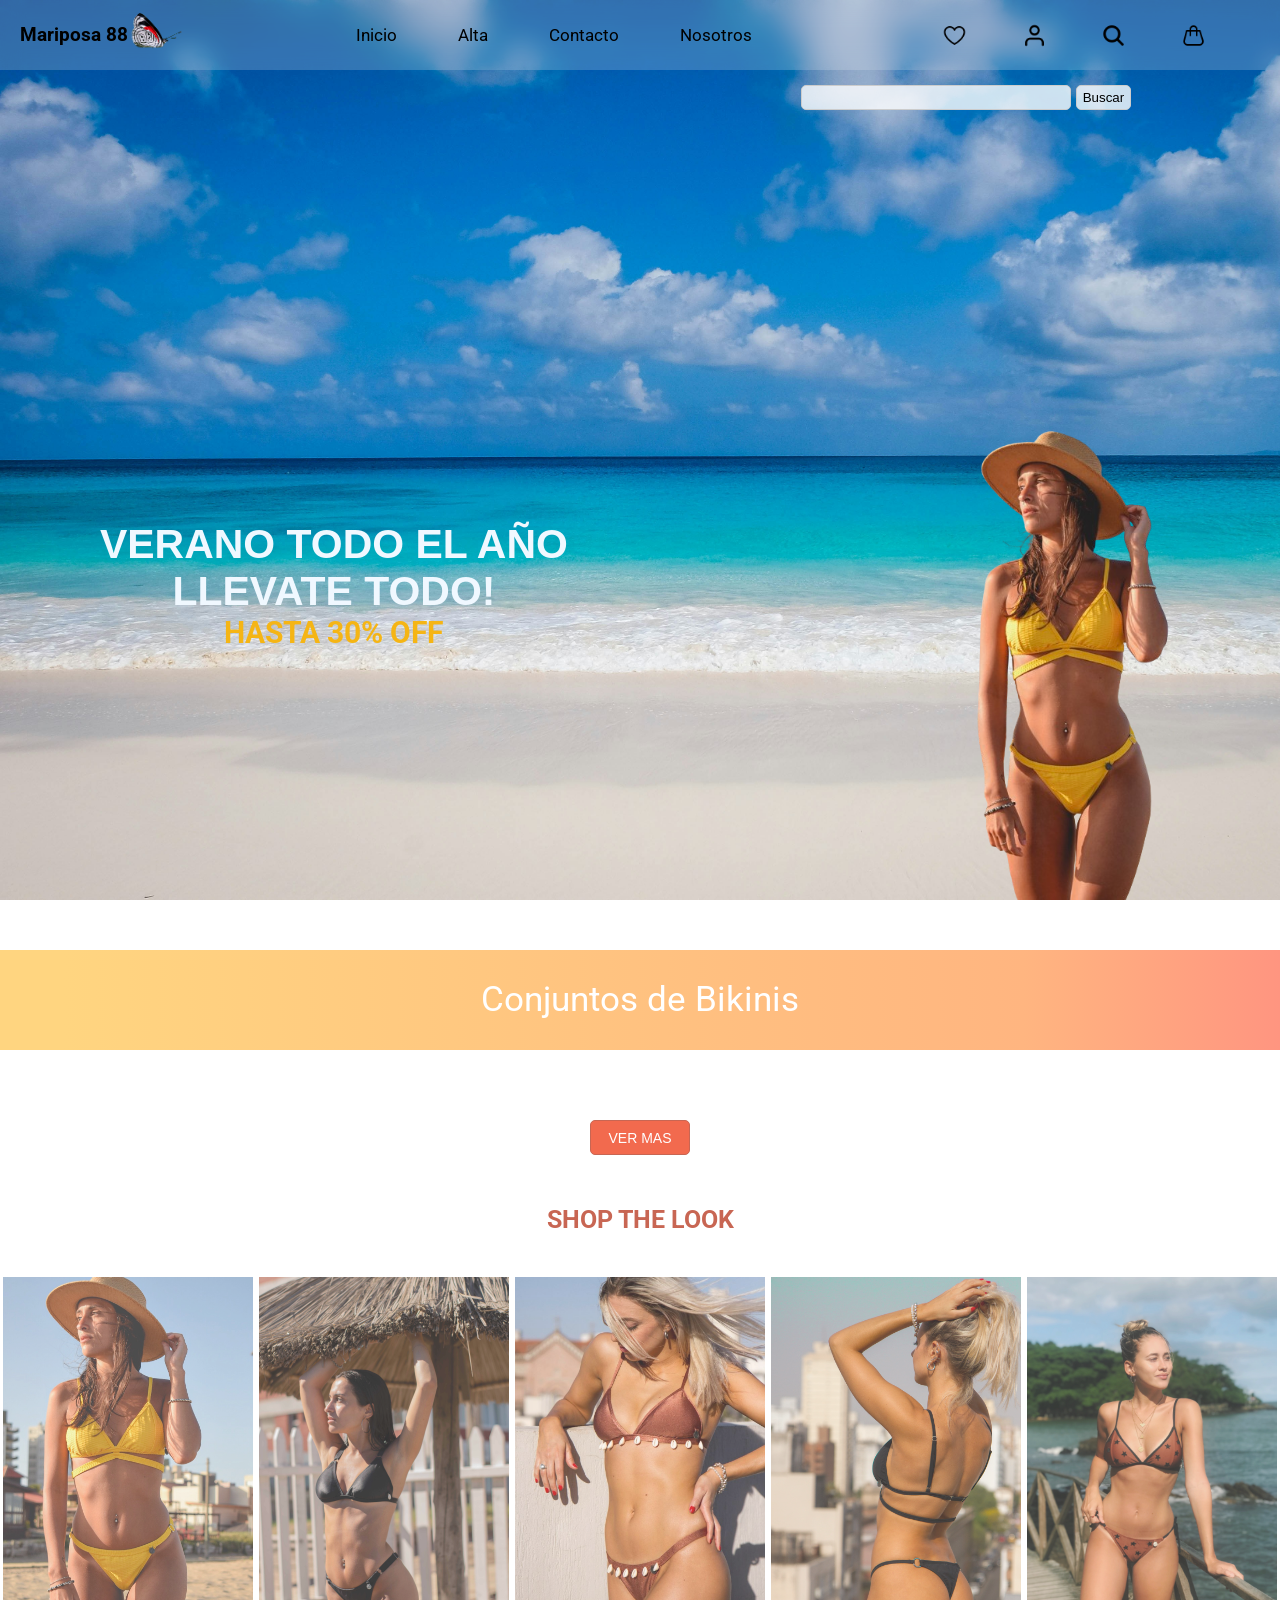
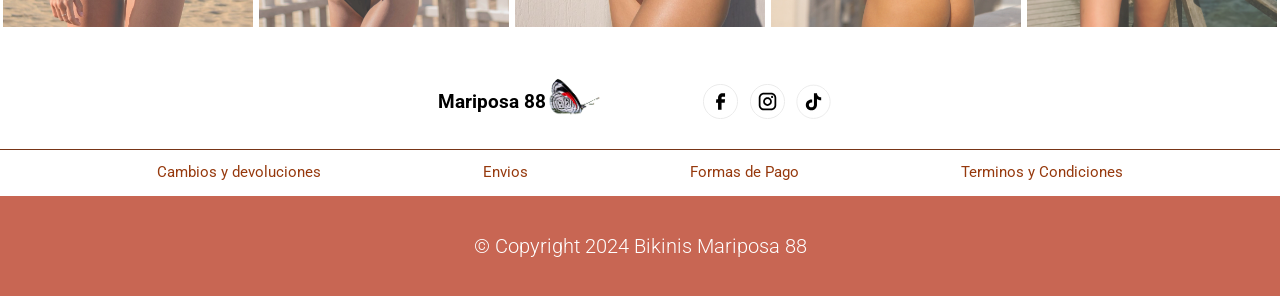
<file: index.html>
<!DOCTYPE html>
<html lang="es">

<head>
    <meta charset="UTF-8">
    <meta name="viewport" content="width=device-width, initial-scale=1.0">
    <title>ECommerce</title>

    <!-- css genérico -->
    <link rel="stylesheet" href="css/estilos.css">

    <!-- css de las plantillas individuales -->
    <link rel="stylesheet" href="css/inicio.css">
    <link rel="stylesheet" href="css/alta.css">
    <link rel="stylesheet" href="css/carrito.css">
    <link rel="stylesheet" href="css/contacto.css">
    <link rel="stylesheet" href="css/nosotros.css">
    <link rel="stylesheet" href="css/favoritos.css">
    <link rel="stylesheet" href="css/registro.css">
</head>

<body>

    <header>
        <div class="container-mariposa">
            <h2 id="nombre-empresa">Mariposa 88</h2>
            <div class="logo-mariposa"></div>
        </div>

        <nav>
            <ul>
                <li> <a href="" id="inicio">Inicio</a> </li>
                <li> <a href="" id="alta">Alta</a> </li>
                <li> <a href="" id="contacto">Contacto</a> </li>
                <li> <a href="" id="nosotros">Nosotros</a> </li>
            </ul>
        </nav>

        <div class="iconos-header">
            <a class="logoFav" href="" id="favoritos"></a>
            <a class="logoRegistro" href="" id="registro"></a>

            <div class="search-container">
                <div id="logoBuscar"></div> 
                <div id="barra-busqueda">
                    <input type="text" id="input-busqueda" />
                    <input type="button" value="Buscar" id="buscar" />
                </div>
            </div>

            <a class="logoCarrito" href="" id="carrito">
                <div id="contadorCarrito"></div>
            </a>
        </div>

        <button class="menu-hamburger" id="hamburger"></button>

    </header>

    <!-- ---------------------------------------------------------------- -->

    <div id="overlay">
        <div class="mobile-menu">
            <div class="mobile-icons">
                <div class="grupo-iconos">
                    <a class="logoFav" href="index.html#favoritos"></a>
                    <a class="logoRegistro" href="index.html#registro"></a>
                    <a class="logoCarrito" href="index.html#carrito"></a>
                </div>
                <button class="cerrar" id="closeMenu"></button> 
            </div>
            <hr class="hr-mobile">
            <ul class="links-menu">
                <li> <a href="index.html">Inicio</a> </li>
                <li> <a href="index.html#alta">Alta</a> </li>
                <li> <a href="index.html#contacto">Contacto</a> </li>
                <li> <a href="index.html#nosotros">Nosotros</a> </li>
            </ul>
            <div class="social-icons">
                <div class="face"></div>
                <div class="insta"></div>
                <div class="tictoc"></div>
            </div>

        </div>

    </div>
    <!-- ------------------------------------------------------------------------------- -->
    <main>

    </main>
    <div id="alert">
        Alert!
    </div>
    <div class="icons-footer">
        <div class="container-mariposa">
            <h2 id="nombre-empresa">Mariposa 88</h2>
            <div class="logo-mariposa"></div>
        </div>
        <div id="social-footer">
            <div class="face"></div>
            <div class="insta"></div>
            <div class="tictoc"></div>
        </div>
    </div>
    <hr>
    <div class="extra-footer">
        <ul>
            <li>Cambios y devoluciones</li>
            <li>Envios</li>
            <li>Formas de Pago</li>
            <li>Terminos y Condiciones</li>
        </ul>
    </div>


    <footer>
        <h3 class="titulo-footer">&copy; Copyright 2024 Bikinis Mariposa 88</h3>
    </footer>


    <!-- código de las plantillas individuales -->
    <script type="module" src="js/inicio.js"></script>
    <script type="module" src="js/alta.js"></script> 
    <script type="module" src="js/carrito.js"></script>
    <script type="module" src="js/contacto.js"></script>
    <script type="module" src="js/favoritos.js"></script>
    <script type="module" src="js/nosotros.js"></script>
    <script type="module" src="js/registro.js"></script>

    <!-- script de datos -->
    <script type="module" src="js/productosMem.js"></script>
    <script type="module" src="js/servicioProductos.js"></script>

    <!-- código general -->
    <script type="module" src="js/main.js"></script>

</body>

</html>
</file>
<file: css/estilos.css>
@import url('https://fonts.googleapis.com/css2?family=Roboto:ital,wght@0,100;0,300;0,400;0,500;0,700;0,900;1,100;1,300;1,400;1,500;1,700;1,900&display=swap');

* {
    box-sizing: border-box;
}

body {
    margin: 0px;
    padding: 0px;
    font-family: "Roboto", sans-serif;    
}

ul, h1, h3, p {
    margin: 0;
}

header {    
    background-color: rgba(250, 247, 247, 0.2);
    backdrop-filter: blur(11px);
    font-weight: 400;
    font-size: 17px;
    width: 100%;
    height: 70px;
    display: flex;
    justify-content: space-between;
    position: fixed;
    top: 0;
    z-index: 5; 
    padding: 0 20px;  
    align-items: center;
}

header nav {
    width: 40%;
    display: flex;
    justify-content: space-evenly;
    align-items: center;
}

.container-mariposa {
    display: flex;
    width: 200px;  
}

.logo-mariposa {
    background-image: url('../Img/mariposa.png');
    background-size: contain;
    background-repeat: no-repeat;
    width: 55px;
    height: 55px;
    flex-shrink: 0;
    border-radius: 50%;
    animation: rotateX 1s infinite;
}
@keyframes rotateX {
    20% { transform: rotateX(20deg); }
    50% { transform: rotateX(50deg); }
}

#nombre-empresa {
    font-size: 19px;
}

header nav {
    display: flex;
}

header .iconos-header {
    display: flex;
}

header .iconos-header {
    width: 30%;
    display: flex;
    justify-content: space-evenly;
    align-items: center;
}

/* ----------------------------------------------------------------- */

.menu-hamburger {
    display: none;
    background-image: url("../Icons/hamburger.svg");
    background-size: contain;
    width: 30px;
    height: 30px;
    background-color: transparent;
    border: none;
    cursor: pointer;
    margin: 0;
    box-shadow: none;
}

#overlay {
    display: none;
    position: fixed;
    top: 0;
    left: 0;
    right: 0;
    bottom: 0;
    background-color: rgba(0,0,0,0.5);
    z-index: 10;
}

.mobile-menu {
    background-color: rgba(255, 255, 255, 0.8);
    display: flex;
    flex-direction: column;
    padding: 20px;
    position: absolute;
    width: 50%;
    top: 0;
    bottom: 0;
    right: 0;
}

.mobile-icons {
    display: flex;
    justify-content: space-between;
}

.grupo-iconos {
    width: 50%;
    display: flex;
    flex-direction: row;
    justify-content: space-between;   
}

.cerrar {
    background-image: url('../Icons/x_icon.png');
    background-size: contain;
    background-color: transparent;
    background-repeat: no-repeat;
    border: none;
    cursor: pointer;
    width: 25px; 
    height: 30px;
}

.links-menu {
    padding-left: 0;
}

.links-menu li {
    list-style: none;
    margin: 10px 0;
    font-size: 18px;   
}

.links-menu a {
    text-decoration: none;
    text-transform: uppercase;
    color: black;
}

hr.hr-mobile {
    width: 100%;
    margin-top: 15px;
    height: 1px;
    border: none;
    background-color: grey;
}

.social-icons {
    width: 40%;
    display: flex;
    flex-direction: row;
    justify-content: space-evenly;
    margin-top: 10px;
}

/* ----------------------------------------------------------------- */

header nav ul {
    list-style: none;
    padding: 0;
    width: 80%;
    display: flex;
    justify-content: space-between;
    flex-direction: row;
}

header nav ul li a {
    text-decoration: none;
    display: block;
    height: 54px;
    color: black;
    text-align: center;
    line-height: 54px;
}

.logoFav {
    background-image: url('../Icons/9025703_heart_icon.png');    
    line-height: 54px;
    width: 25px; 
    height: 30px;
    background-position: center;
    background-size: contain;
    background-repeat: no-repeat;
}

.logoRegistro {
    background-image: url('../Icons/8666609_user_icon.png');
    width: 25px; 
    height: 30px;
    background-position: center;
    background-size: contain;
    background-repeat: no-repeat;
}

#logoBuscar {
    background-image: url('../Icons/9035096_search_icon.png');
    line-height: 20px;
    width: 25px; 
    height: 30px;
    background-position: center;
    background-size: contain;
    background-repeat: no-repeat;
    cursor: pointer;
} 

.search-container {
    display: inline;
    position: relative;
}

#barra-busqueda {
    display: flex;
    justify-content: flex-end;
    position: absolute;
    gap: 5px;
    top: 60px;
    right: -10px;
    padding: 5px;  
}

#input-busqueda {
    background-color: rgb(255, 255, 255, 0.8);
    width: 270px;
    border: 1px solid #ccc;
    border-radius: 5px;
    height: 25px;
    outline: none;
}

input#buscar {
    background-color: rgb(255, 255, 255, 0.8);
    border-radius: 5px;
    border: 1px solid #ccc;
    outline: none;
    height: 25px;
    cursor: pointer;
}

.logoCarrito {
    position: relative;
    background-image: url('../Icons/4781813_bag_buy_cart_market_shop_icon.png');
    width: 25px; 
    height: 30px;
    background-position: center;
    background-size: contain;
    background-repeat: no-repeat;
}

#contadorCarrito {
    position: absolute;
    bottom: -4px;
    right: -4px;
    width: 14px;
    height:  14px;
    font-size: 10px;
    color: white;
    background-color: red;
    border-radius: 10px;
    display: none;
    justify-content: center;
    align-items: center;
}

.icons-footer {
    width: 40%;
    display: flex;
    flex-direction: row;
    justify-content: space-evenly;
    align-items: center;
    margin: 50px auto 20px;
}

.face {
    background-image: url('../Icons/fb.svg');
}

.insta {
    background-image: url('../Icons/insta.svg');    
}

.tictoc {
    background-image: url('../Icons/tictoc.svg');
}

.face, .insta, .tictoc {
    width: 35px;
    height: 35px;
    background-size: contain; 
    background-repeat: no-repeat;
}

#social-footer {
    display: flex;
    flex-direction: row;
    justify-content: space-evenly;
    width: 150px;
}

.extra-footer ul {
    margin-bottom: 10px;
    color: rgb(150, 57, 13);
    font-size: 15px;
    list-style: none;
    display: flex;
    justify-content: space-evenly;
    flex-direction: row;
    padding: 0;
}

.extra-footer ul li {
    padding: 5px;    
}

hr {
    height: 1px;
    border: none;
    background-color: #773517;
}

footer {
    background-color: #c86653;  
    height: 100px;   
}

#alert {
    position: fixed;
    top: 80px;
    width: 300px;
    height: 60px;
    display: flex;
    justify-content: center;
    align-items: center;
    background-color: aquamarine;
    right: -300px;
    opacity: 0;
    transition: right 500ms ease, opacity 500ms ease;
    z-index: 100;
    border-radius: 8px;
    box-shadow: 5px 5px 10px rgb(21, 41, 34);
}

.titulo-footer {
    font-size: 20px;
    font-family:"Roboto", sans-serif; 
    font-weight: 300;
    color: white;
    text-align: center;
    line-height: 100px;
}

.msg-error {
    color: red;
    margin: 60px 0;
    font-family: 'Roboto', sans-serif;
    font-weight: 500;
}

a:focus, button:focus {
    outline: none;
}

@media(max-width:768px){
    header nav {
    display: none;
    }
    header .iconos-header {
    display: none;
    }
    .menu-hamburger {
    display: flex;
    }
    .icons-footer {
    width: 350px;
    }
}

@media(max-width:576px){
    .icons-footer {
    display: flex;
    flex-direction: column;  
    }
    #social-footer {
    display: flex;
    flex-direction: row;
    }
    .extra-footer ul {
    font-size: 12px;
    width: 100%;
    justify-content: space-evenly;
    align-self: center;
    }
    .container-mariposa {
    width: auto;
    }

}
</file>
<file: css/inicio.css>
@import url('https://fonts.googleapis.com/css2?family=Roboto:ital,wght@0,100;0,300;0,400;0,500;0,700;0,900;1,100;1,300;1,400;1,500;1,700;1,900&display=swap');

.inicio {
    width: 100%;
    height: auto;
    background-color: white;
    text-align: center;
}

.inicio #img1-inicio {
    height: 100vh;
    width: 100%;
    background-image: url('../Img/playa.jpg');
    background-repeat: no-repeat;
    background-size: cover;
    background-attachment: scroll;
    overflow: hidden;
    position: relative;
    z-index: 1;    
}

.inicio #img2-inicio {
    background-image: url('../Img/recorte.png');
    margin: auto;
    width: 300px;
    height: 95%;
    background-repeat: no-repeat;
    background-position: bottom;
    background-attachment: scroll;
    background-size: contain;
    position: absolute;
    bottom: 0; 
    right: 50px;
    z-index: 2;
}

.inicio .texto {
    position: absolute;
    left: 100px;
    bottom: 250px;
    z-index: 2;
    text-transform: uppercase;
    font-family: 'Arial Narrow Bold', sans-serif;
    font-weight: bolder;
    font-size: 35px;
    color:aliceblue;   
}

.inicio .texto p {
    font-family:"Roboto", sans-serif; 
    font-weight: 700;
    font-size: 30px;
    color:rgb(245, 181, 21);
}

.inicio .section-cards-header h1 {
    margin: 50px auto;
    font-weight: 400;
    font-size: 35px;
    text-align: center;  
    line-height: 100px;  
    height: 100px; 
    width: 100%; 
    color: white;
    background-image: linear-gradient(to right, #ffd580 5%, #ffb580 80%, #ff9580 100%);
}

.inicio .section-cards-container {
    margin-top: 50px;
    display: flex;
    flex-wrap: wrap;
    justify-content: space-evenly;
    position: relative; 
}

.inicio section img {
    width: 300px;
    margin-bottom: 10px;
} 

.inicio .card-container {  
    border: 1px solid transparent;
    width: 302px; 
    height: 600px;
    padding: 0px;
    background-color: white;
    color: black;
    margin-bottom: 30px;
    position: relative;
}

.inicio section.card-container:hover {
    border: 1px solid grey;
    background-color: #f8e5d9;
}

.inicio button.favoritosIcon {
    background-repeat: no-repeat;
    background-attachment: scroll;
    background-color: transparent;
    border-style: none;
    position: absolute;
    top: 10px; 
    left: 10px;
    z-index: 2;
}

.inicio button.favoritosIcon img {
    width: 35px;
    height: 35px;
    position: absolute;
    top: -4px;
    left: -4px;
}

.inicio section h4 {
    font-size: 20px;
    color: #c86653;
    margin: 5px;
}

.inicio .colores-container {
    display: flex;
    flex-direction: row;
    width: 120px;
    margin: 5px auto 5px;
}

.inicio .colores {
    border: 1px solid black;
    border-radius: 50%;
    width: 20px;
    height: 20px;  
    flex-direction: row;
    margin: 5px auto 5px;
    justify-content: space-between;
    cursor: pointer;
}


.inicio .tallasContainer {
    width: 150px;
    height: 20px;  
    margin: 2px auto;
    display: flex;
    justify-content: space-evenly;
}

.inicio .tallas {
    border: 1px solid black;
    width: 30px;
    height: 20px;  
    margin: 2px auto 10px;
    border-radius: 4px;
    background-color:#f8e5d9;
    align-items: center;
    font-size: 14px;
    display: flex;
    justify-content: center;  
    cursor: pointer;
}

.inicio button.ver-mas {
    border: 1px solid #c86653;
    border-radius: 5px;
    width: 100px;
    height: 35px;
    margin: 20px 0 50px;
    font-size: 14px;
    cursor: pointer;
    text-transform: uppercase;
    background-color: #f26a4e;
    color: white;
}

.inicio #look {
    color: #c86653;
    font-family: "Roboto", sans-serif;
    font-weight: 400px;
    font-size: 25px;
    text-transform: uppercase;
    margin-bottom: 40px;
    text-align: center;
}

.inicio #extra {
    width: 100%;
    height: 350px;
    display: flex;
    flex-direction: row;
    padding-bottom: 6px;
    border: none;
    margin-bottom: 50px;
    justify-content: space-between;
}

.inicio .shopLook {
    width: 250px;
    height: 350px;
    background-size:cover;
    background-position: center;
    background-repeat: no-repeat;
    display: flex;  
    justify-content: space-evenly;
    margin: 3px;
    opacity: 0.8;
}

.inicio #look1 {
    background-image: url('../Img/IMG-0991.JPG');   
}

.inicio #look2  {
    background-image: url('../Img/IMG-0828.JPG');    
}

.inicio #look3  {
    background-image: url('../Img/WhatsApp Img.jpeg');    
}

.inicio #look4 {
    background-image: url('../Img/001_0032.jpeg'); 
}

.inicio #look5 {
    background-image: url('../Img/Copia.JPG');
}

.inicio .shopLook:hover {
    opacity: 1;
}

#rojo {
background-color: rgb(240, 26, 26);
}
#verde {
    background-color:  rgb(18, 241, 18);
}
#amarillo {
    background-color:  rgb(243, 243, 48);
}
#fuxia {
    background-color:  rgb(245, 77, 153);
}
#negro {
    background-color: black ;
}
#azul {
    background-color:  rgb(69, 69, 237);
}
#naranja {
    background-color:  rgb(239, 102, 52);
}
#camel {
    background-color:  rgb(228, 177, 111);
}

.inicio section button[id^="btnComprar-"] {
    margin: 0px auto 5px;
    display: block;
    width: 120px;
    height: 45px;
    border-radius: 5px;
    font-size: 14px;
    cursor: pointer;
    text-transform: uppercase;

    
    border: 1px solid #943e2d;
    background-color: #f26a4e;
    color: white;
}

.inicio section button[id^="btnComprar-"]:disabled {
   opacity: 0.7;
}    

/* ---------------------------------------------------------------------------------------- */

@media(max-width:768px) {
    .inicio #img2-inicio {
    right: -55px;  
    }
    .inicio .texto {
    left: -10px;
    bottom: 200px;
    font-size: 30px;
    margin-left: 10%;
    }
}

@media(max-width:576px) {
    .inicio #img2-inicio {
    right: -50px;       
    }

    .inicio .texto {
    left: -20px;
    bottom: 200px;
    font-size: 25px;
    margin-left: 10%;
    }

    .inicio #look1, #look2 {
    display: none;
    }

    .inicio .section-cards-header h1 {
    font-size: 30px;
}
}
</file>
<file: css/alta.css>
@import url('https://fonts.googleapis.com/css2?family=Roboto:ital,wght@0,100;0,300;0,400;0,500;0,700;0,900;1,100;1,300;1,400;1,500;1,700;1,900&display=swap');

.alta { 
    margin: 0 auto 20px;
    width: 90%;
    padding: 20px;
    height: auto;
}

.alta .parrafo{
    text-align: center;
}

.alta h1.titulo-alta {
    text-align: center;
    margin-top: 100px;
    font-weight: 400;
    font-size: 35px;
}

/* ----- Maquetado del formulario de alta ------- */

.alta .alta-form {
    background-image: linear-gradient(to right, #ffd580 5%, #ffb580 80%, #ff9580 100%);
    max-width: 700px;
    margin: 20px auto;
    padding: 30px;
    color: white;
    border-radius: 20px;
}

.alta .alta-form:hover {
    box-shadow: 5px 5px 7px rgb(136, 77, 50);
   
}    
.alta .input-group {
    text-align: center;
    padding: 3px;
}

.alta label {
    color: rgb(27, 27, 27);
    text-transform: capitalize;
    display: block;
    margin-bottom: 5px;
}

.alta #colores-cantidades label {
  margin-top: 8px;
}

.alta .file-label {
  margin-top: 8px;
  color: rgb(27, 27, 27);
  text-transform: capitalize;
  display: block;
  margin-bottom: 5px;
}

.alta .label-file {
  display: inline-block;
  border: 1px solid black;
  padding: 6px 12px;
  cursor: pointer;
  text-transform: none;
}

.alta input[type="file"] {
    display: none;
}

.alta input {
    width: 70%;
    height: 30px;
    border-radius: 5px;
    box-shadow: 5px 5px 7px #c86653;
    outline: none;
    border-style: none;  
}

.alta input[type="checkbox"] {
    width: 20px;
    height: 20px;
}

/* ----- Maquetado de la tabla de productos ------- */

.alta th, td {
    border: 1px solid rgb(94, 51, 32);
    width: 80px;
    height: 30px;
    padding: 10px;  
}

.alta table {  
    border-collapse: collapse;
    margin: 5px auto 5px;
}

.alta th {
    text-transform: uppercase;
    font-weight: 400;
    background: #f26a4e;
    color: white;
    font-family: "Roboto", sans-serif; 
}

.alta h2 {
    text-align: center;
    font-weight: 400;
    font-size: 25px;
}

/* ---------------------------------------- */

.alta table button[id*="btnBorrar-"] {
    margin: 15px auto;
    display: block;
    width: 70%;
    height: 30px; 
    border-radius: 5px;
    font-size: 16px;
    border: none;

    background-color: #f26a4e;
    color: white;
}

.alta table button[id*="btnBorrar-"]:disabled {
    opacity: 0.7;
}

.alta table button[id*="btnEditar-"] {
    margin: 15px auto;
    display: block;
    width: 70%;
    height: 30px;   
    border-radius: 5px;
    font-size: 16px;
    border: none;

    background-color: goldenrod;
    color: #222;
}

.alta table button[id*="btnCancelar-"] {
    margin: 15px auto;
    display: block;
    width: 80%;
    height: 30px;
    border-radius: 5px;
    font-size: 13px;
    border: none;

    background-color: #222;
    color: white;
}

.alta .btnAgregar {
    margin: 15px auto;
    display: block;
    width: 90px;
    height: 35px;
  
    border-radius: 10px;
    font-size: 18px;
    border: none;

    background-color: #f26a4e;
    box-shadow: 5px 5px 7px rgb(136, 77, 50);
    color: white;
}

.alta .btnActualizar {
    margin: 15px auto;
    display: block;
    width: 100px;
    height: 35px;
    border-radius: 10px;
    font-size: 18px;
    border: none;

    background-color: #f26a4e;
    box-shadow: 5px 5px 7px rgb(136, 77, 50);
    color: white;
}

.alta .talles-container { 
    height: 35px; 
    text-align: center;
    margin: 0px auto;
}

.alta .centrar {
  text-align: center;
}

.alta .centrar.id {
    text-overflow: ellipsis;
    max-width: 20px;
    overflow: hidden;
}

.alta .error-details {
    color: red;
    padding-top: 8px;
    font-size: 14px;
}

.alta .colores-container {
    display: flex;
    justify-content: space-evenly;
    flex-direction: row;
    width: 120px;
    margin: 5px auto 5px;
    font-size: 14px;
}

.alta .colores {
    border: 1px solid black;
    border-radius: 4px;
    width: 20px;
    height: 10px;
    flex-direction: row;
    margin: 5px auto 5px;
    justify-content: space-between;
}

/* ------------------------------------------------------------------------------------- */

@media(max-width:768px) {
    .alta h1.titulo-alta {
    margin-top: 80px;
    font-size: 27px;
    }
    .alta form button {
    font-size: 17px;
    width: 80px;
    height: 30px;
    }
}

@media(max-width:576px) {
    .alta h1.titulo-alta {
    margin-top: 60px;
    font-size: 23px;
    }

    .alta form button {
    font-size: 15px;  
    width: 70px;
    height: 30px;
    }

    .alta h2#titulo-table {
    font-size: 20px;
    }

    .alta td, th {
    padding: 2px;  
    font-size: 13px;
    } 

    .alta label {
    font-size: 14px;
    }

}
</file>
<file: css/carrito.css>
@import url('https://fonts.googleapis.com/css2?family=Roboto:ital,wght@0,100;0,300;0,400;0,500;0,700;0,900;1,100;1,300;1,400;1,500;1,700;1,900&display=swap');

.carrito {
    width: 100%;
    font-family: "Roboto", sans-serif;    
}

.carrito-titulo {
    color: white;
    background-image: linear-gradient(to right, #ffd580 5%, #ffb580 80%, #ff9580 100%);
    background-size: cover;
    width: 100%;
    height: 100px; 
    line-height: 100px;
    margin: 120px auto 40px;
    font-weight: 400;
    font-size: 40px;
    text-align: center; 
    text-transform: capitalize;
}

/* ----- Maquetado de la tabla de productos ------- */

.carrito th, td {
    border: 1px solid rgb(94, 51, 32);
    width: 120px;
    height: 30px;
    padding: 10px;  
}

.carrito table {  
    border-collapse: collapse;
    margin: 5px auto 5px;
}

.carrito th {
    text-transform: uppercase;
    font-weight: 400;
    background: #f26a4e;
    color: white;
    font-family: "Roboto", sans-serif; 
}



.carrito table button[id*="btnBorrar-"] {
    margin: 15px auto;
    display: block;
    width: 80%;
    height: 35px; 
    border-radius: 5px;
    font-size: 16px;
    border: 1px solid black;
    color: black;
}

.carrito table button[id*="btnDecrementar-"],
.carrito table button[id*="btnIncrementar-"] {
    margin: 5px auto;
    display: inline;
    width: 25px;
    height: 25px; 
    border-radius: 5px;
    font-size: 14px;
    border: 1px solid black;
    color: black;
}

.carrito .centrar {
    text-align: center;
}

.carrito__borrar {
    margin: 15px auto 35px;
    display: block;
    width: 10%;
    height: 40px; 
    border-radius: 5px;
    font-size: 17px;
    border: none;

    background-color: #f26a4e;
    color: white;
}

.carrito section.total {
    border: 1px solid black;
    width: 250px;
    height: 80px;
    margin: 30px auto 20px;  
}

.carrito section div {
    display: inline;
    width: 150px;
    height: 80px;
    line-height: 80px;
    margin-left: 20px;
}

.carrito__pedir {
    margin: 15px auto;   
    width: 10%;
    height: 40px; 
    border-radius: 5px;
    font-size: 17px;
    border: none;
    background-color: #f26a4e;
    color: white;
}

.carrito .colores-container {
    display: flex;
    flex-direction: row;
    width: 120px;
    margin: 5px auto 5px;
}

.carrito .colores {
    border: 1px solid black;
    border-radius: 50%;
    width: 20px;
    height: 20px;  
    flex-direction: row;
    margin: 5px auto 5px;
    justify-content: space-between;
}

/* ------------------------------------------------------ */

@media(max-width:576px){
    .carrito-titulo {
    font-size: 32px;
}
}
</file>
<file: css/contacto.css>
@import url('https://fonts.googleapis.com/css2?family=Roboto:ital,wght@0,100;0,300;0,400;0,500;0,700;0,900;1,100;1,300;1,400;1,500;1,700;1,900&display=swap');

.contacto {
    margin: 0px auto 20px;
    width: 100%;
}

.contacto .sections-contacto {      
    display: flex;
    justify-content: center; 
}

.contacto .contacto-titulo {
    color: white;
    font-family: 'Roboto', sans-serif;
    font-weight: 400;
    font-size: 40px;
    line-height: 100px;  
    background-image: linear-gradient(to right, #ffd580 5%, #ffb580 80%, #ff9580 100%);
    background-size: cover;
    width: 100%;
    height: 100px; 
    margin: 120px auto 40px;
    text-align: center;
}

.contacto section#section1  {
    align-items: center; 
    flex-direction: column;
}

.contacto h2.intro {
    font-weight: 400;
    font-size: 30px;  
    margin-left: 10px;
}

.contacto .titulo-datos {
    font-weight: 600;
    font-size: 50px;
}

.contacto section#section1 p {
    width: 70%;  
    text-align: center;
}

.contacto div.enlaces {
    display: flex;
    gap: 100px;
    margin: 40px 0 50px;
    text-transform: uppercase;
}

.contacto div.enlaces a {
    gap: 20px;
    text-decoration: none;
    color: black;
}

.contacto .sections-contacto #section2 {
    padding-bottom: 100px;
    flex-direction: row;
}

.contacto div#formulario-contacto {
    margin-right: 30px ;
}

.contacto div#datos {
    width: 300px;
    height: 50%;
    border-radius: 8px;
    padding: 30px;
    display: flex;
    flex-direction: column;
    gap: 20px;  
    margin-top: 30px;
    text-align: center;
    background-image: linear-gradient(to right, rgb(193, 120, 85), rgb(255, 127, 80));
    align-items: center;
}

.contacto h3.titulo-datos {
    font-size: 20px;
    margin-bottom: 5px;
    width: 100%;
}

.contacto .logo-whatsapp {
    background-image: url('../Icons/whatsapp_logo.png');
}
.contacto .logo-email {
    background-image: url('../Icons/mail_email_icon.png');
}
  
.contacto .logo-whatsapp, .logo-email {
    background-position: center;
    background-repeat: no-repeat;
    background-size:contain; 
    align-self: center;
    width: 60px;
    height: 60px;
}

.contacto #section2 input, #section2 textarea {
    display: block;
    margin: 5px 10px;
    border-radius: 7px;
    border: 1px solid grey;
    outline: none;
}

.contacto #section2 input:hover, #section2 textarea:hover {
box-shadow: 2px 2px 3px grey;
}

.contacto #section2 input {
    width: 400px;
    height: 35px;
}

.contacto #section2 input::placeholder, #section2 textarea::placeholder {
    font-family: "Roboto", sans-serif;
    color: rgb(118, 116, 116);
    padding: 5px;  
    font-size: 14px;
}

.contacto #section2 textarea {
    resize: both; 
    min-width: 200px;
    max-width: 400px;
    margin-top: 25px;
}

.contacto #section2 button.botonEnviar {
    margin: 10px 10px 0;
    cursor: pointer;
    text-transform: uppercase;
    display: block;
    width: 80px;
    height: 35px; 
    border-radius: 5px;
    font-size: 14px;
    border: 1px solid #c86653;
    background-color: #f26a4e;
    color: white;
}

.contacto #section2 button.botonEnviar:hover {
    box-shadow: 3px 3px 3px #792f20;
}

.contacto .error-detailsContacto {
    padding-top: 8px;
    color: red;
    font-size: 14px;
    text-align: center;
    position: relative;
    top: -5px;
}

/* ------------------------------------------------------------------------------------- */

@media(max-width:768px){
    .contacto #section2 input {
    width: 350px;
    height: 30px;
    margin-bottom: 20px;
    }
    .contacto section #section2 {
    flex-direction: column;
    }
    .contacto h2.intro {
    margin-top: 0;
    }    
    .contacto #datos {
    margin: 0 10px;
    }
   
}

@media(max-width:576px) {
    .contacto .contacto-titulo {
    font-size: 32px;
    }
    .contacto h2.intro {
    font-size: 25px;
    margin-top: 0;
    }
    .contacto section #section2 {
    flex-direction: column;
    margin-bottom: 50px;
    }
    .contacto div.enlaces {
    gap: 20px;
    }
    .contacto #section2 input {
    width: 300px;
    height: 30px;
    margin-bottom: 20px;
    }
}
</file>
<file: css/nosotros.css>
@import url('https://fonts.googleapis.com/css2?family=Roboto:ital,wght@0,100;0,300;0,400;0,500;0,700;0,900;1,100;1,300;1,400;1,500;1,700;1,900&display=swap');

.nosotros {
    width: 100%;
    margin-bottom: 100px;
}

.nosotros-titulo {
    color: white;
    font-family: 'Roboto', sans-serif;
    font-weight: 400;
    font-size: 40px;
    line-height: 100px;  
    height: 100px;   
    background-image: linear-gradient(to right,#ffd580 5%, #ffb580 80%, #ff9580 100%);
    background-size: cover;
    width: 100%;
    margin: 120px auto 40px;
}

.nosotros section #nosotros-intro :nth-child(2) {
    width: 60%;
    font-size: 16px;
    text-align: center;
    margin: 0 auto;
}

.nosotros section#intro {
    margin: 50px auto 10px;
}

.nosotros section#intro p {
    width: 80%;
    margin: 0 auto;
}

.nosotros .sections-nosotros {  
    font-family: 'Roboto', sans-serif;
    font-weight: 300;
    font-size: 16px;
    align-self: center; 
    text-align: center;  
}

.nosotros #sustent {
    text-align: left;
    padding: 0 100px;
    margin-bottom: 20px;
    margin: 25px 20px;
}  

.nosotros .img1-sustent {
    background-image: url('https://www.clarin.com/2023/10/11/4CWipIQD2_1200x0__1.jpg');
    background-position: center;
    background-size: cover;
    background-repeat: no-repeat;
}

.nosotros input#saberMas {
    appearance: none; 
}

.nosotros label#contenido {
    border: 1px solid grey;
    border-radius: 4px;
    padding: 6px; 
    user-select: none;
    display: flex;
    width: fit-content;
    margin: 0 auto;
    text-transform: uppercase;
    font-size: 15px;  
}

.nosotros .contenido {
    display: none;
}

.nosotros input#saberMas:checked + .contenido {
    display: block;
    margin-left: 30px;
}

.nosotros button#volver {
    border: 1px solid grey;
    border-radius: 4px;
    margin-top: 20px;
    width: 80px;
    height: 30px;
}

.nosotros button#volver a {
    text-decoration: none;
    color: black;
}

/* ----------------------------------------------------------------- */

@media(max-width:576px){
    .nosotros .nosotros-titulo {
    font-size: 30px;
    }
}
</file>
<file: css/favoritos.css>
@import url('https://fonts.googleapis.com/css2?family=Roboto:ital,wght@0,100;0,300;0,400;0,500;0,700;0,900;1,100;1,300;1,400;1,500;1,700;1,900&display=swap');

.favoritos {
    width: 100%;
    min-height: 90vh; 
}

.favoritos-titulo {
    color: white;
    background-image: linear-gradient(to right, #ffd580 5%, #ffb580 80%, #ff9580 100%);
    background-size: cover;
    width: 100%;
    height: 100px; 
    margin: 120px auto 40px;
    font-weight: 400;
    font-size: 40px;
    line-height: 100px;
    text-align: center;  
} 

.favoritos .section-cards-container {
    display: flex;
    flex-wrap: wrap;
    justify-content: space-evenly;
    position: relative; 
}

.favoritos section.card-container { 
    border: 1px solid grey; 
    width: 302px; 
    height: 550px;
    background-color: white;
    margin-bottom: 30px;
    position: relative;
    text-align: center;
}

.favoritos .foto {
    width: 300px;
    margin: 0 auto;
}

.favoritos button.favoritosIcon {
    background-repeat: no-repeat;
    background-attachment: scroll;
    background-color: transparent;
    border-style: none;
    position: absolute;
    top: -50px; 
    left: 10px;
    z-index: 2;
}

.favoritos button.favoritosIcon img {
    width: 35px;
    height: 35px;
    position: absolute;
    top: 55px;
    left: -3px;
}

.favoritos section h4 {
    font-size: 20px;
    color: #c86653;
    margin: 5px;
}

.favoritos .colores-container {
    display: flex;
    flex-direction: row;
    width: 120px;
    margin: 5px auto 5px;
}

.favoritos .colores {
    border: 1px solid black;
    border-radius: 50%;
    width: 20px;
    height: 20px;  
    flex-direction: row;
    margin: 5px auto 5px;
    justify-content: space-between;
}

/* ------------------------------------------------------------------------ */

@media(max-width:576px){
    .favoritos-titulo {
    font-size: 32px;
}
}
</file>
<file: css/registro.css>
@import url('https://fonts.googleapis.com/css2?family=Roboto:ital,wght@0,100;0,300;0,400;0,500;0,700;0,900;1,100;1,300;1,400;1,500;1,700;1,900&display=swap');

.registro {
    width: 100%;
    height: 80vh;
}

.registro #tituloRegistro {
    color: white;
    margin: 120px auto 50px;
    font-weight: 400;
    font-size: 40px;
    text-align: center;  
    line-height: 100px;  
    height: 100px; 
    width: 100%; 
    background-image: linear-gradient(to right, #ffd580 5%, #ffb580 80%, #ff9580 100%);
    background-size: contain;
}

.registro #principal {
    display: flex;
    flex-direction: row;
}

.registro .inicio-sesion {
    width: 50%;
    padding-left: 10%;
}

.registro .section-registro {
    width: 50%;
    padding-top: 10px;
}

.registro .titulo2 {
    font-weight: 300;
    font-size: 30px;
    margin: 0px 10px;  
}

.registro .titulo1 {
    font-weight: 300;
    font-size: 30px;
    margin-left: 10px;
}

.registro .inicio-sesion p {
    font-size: 14px;
    margin: 15px 10px 3px;
}

.registro input#email, input#contraseña{
    display: block;
    margin: 10px;
    border-radius: 5px;
    border: 1px solid grey;
    outline: none;
    width: 300px;
    height: 35px;
    color:#792f20;
}

.registro input#email::placeholder, input#contraseña::placeholder{
    font-family: "Roboto", sans-serif;
    color: rgb(118, 116, 116);
    padding: 5px;  
    font-size: 14px;
}

.registro .inicio-sesion button, .section-registro button {
    cursor: pointer;
    width: 100px;
    height: 35px; 
    border-radius: 5px;
    font-size: 14px;
    border: 1px solid #c86653;
    background-color: #f26a4e;
    color: white;
    margin: 10px 10px 10px;  
}

.registro input#email:hover, input#contraseña:hover{
    box-shadow: 2px 2px 3px grey;
}

.registro .inicio-sesion button:hover, .section-registro button:hover {
    box-shadow: 3px 3px 3px #792f20;
}

.registro .section-registro p {
    font-family: "Roboto", sans-serif;
    font-size: 17px;
    margin: 0 10px 20px;
}

/* ----------------------------------------------------------------- */

@media(max-width:835px){
    .registro .registro {
    height: 100vh;
    }
    .registro #principal {
    display: flex;
    flex-direction: column;
    }
    .registro .section-registro {
    margin-left: 10%;
    margin-top: 30px;
    }
}    
@media(max-width:768px){
    .registro .registro {
    height: auto;
    } 
}

@media(max-width:576px){
    .registro #tituloRegistro {
    font-size: 32px;
}
    .registro .h3.titulo1, h3.titulo2 {
    font-size: 25px;
    }
}
</file>
